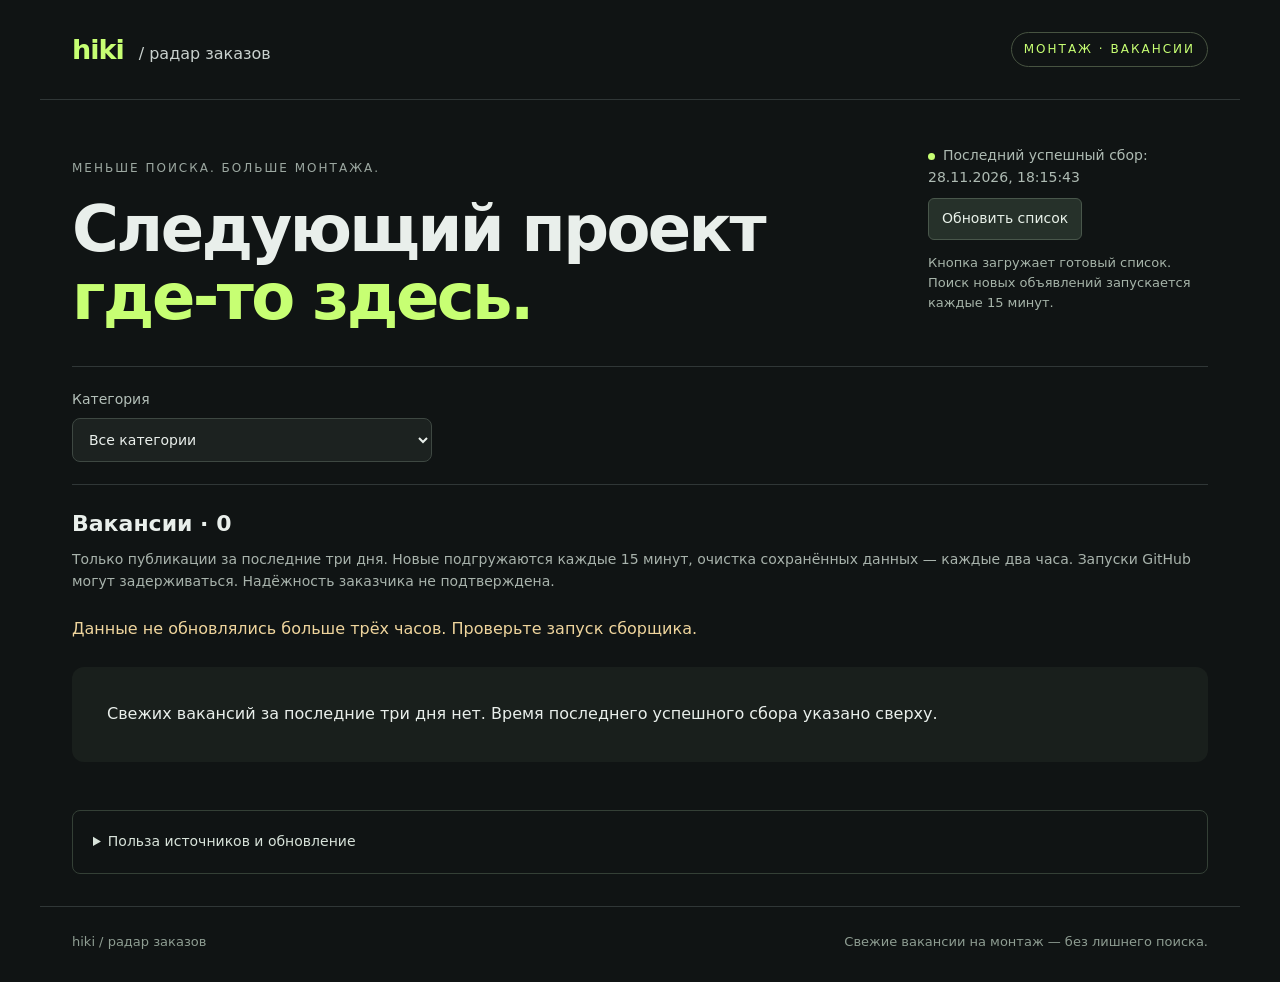
<file: montage-radar/site/index.html>
<!doctype html>
<html lang="ru"><head><meta charset="utf-8"><meta name="viewport" content="width=device-width,initial-scale=1"><meta name="color-scheme" content="dark"><title>hiki / радар заказов</title><link rel="stylesheet" href="style.css"></head>
<body>
<header><a class="brand" href="./">hiki<span>/ радар заказов</span></a><span class="pill">МОНТАЖ · ВАКАНСИИ</span></header>
<main><div class="intro"><div><p class="eyebrow">МЕНЬШЕ ПОИСКА. БОЛЬШЕ МОНТАЖА.</p><h1>Следующий проект<br><em>где-то здесь.</em></h1></div><div class="sync"><span class="dot"></span><span id="updated">Загружаем объявления…</span><button id="refresh" class="small">Обновить список</button><p class="unknown">Кнопка загружает готовый список. Поиск новых объявлений запускается каждые 15 минут.</p></div></div>
<section class="toolbar" aria-label="Категории"><label>Категория<select id="format"><option value="">Все категории</option><option>Короткие видео</option><option>YouTube</option><option>Подкасты</option><option>Анимация</option><option>Игровые видео</option><option>Монтаж</option></select></label></section>
<div class="list-head"><h2 id="count">Вакансии</h2></div>
<p class="notice">Только публикации за последние три дня. Новые подгружаются каждые 15 минут, очистка сохранённых данных — каждые два часа. Запуски GitHub могут задерживаться. Надёжность заказчика не подтверждена.</p>
<div id="message" role="status"></div><section id="jobs" aria-label="Список вакансий"></section>
<details class="sources"><summary>Польза источников и обновление</summary><p>Собираем доступные открытые публикации. Проверяем открытые ленты каждые 15 минут: до восьми страниц при первом сборе, затем новые посты и перекрытие для обновлений. Счётчик новых не включает повторное чтение старых постов. Статистика за семь дней показывает найденные уникальные заказы и пересечения между каналами. «Только в этом канале» — среди подключённых источников, а не всего Telegram. Статистика зависит от полноты сбора и не измеряет оплату или количество полученных вами клиентов.</p><div id="sources"></div></details>
</main><footer>hiki / радар заказов<span>Свежие вакансии на монтаж — без лишнего поиска.</span></footer><script src="app.js"></script></body></html>
</file>
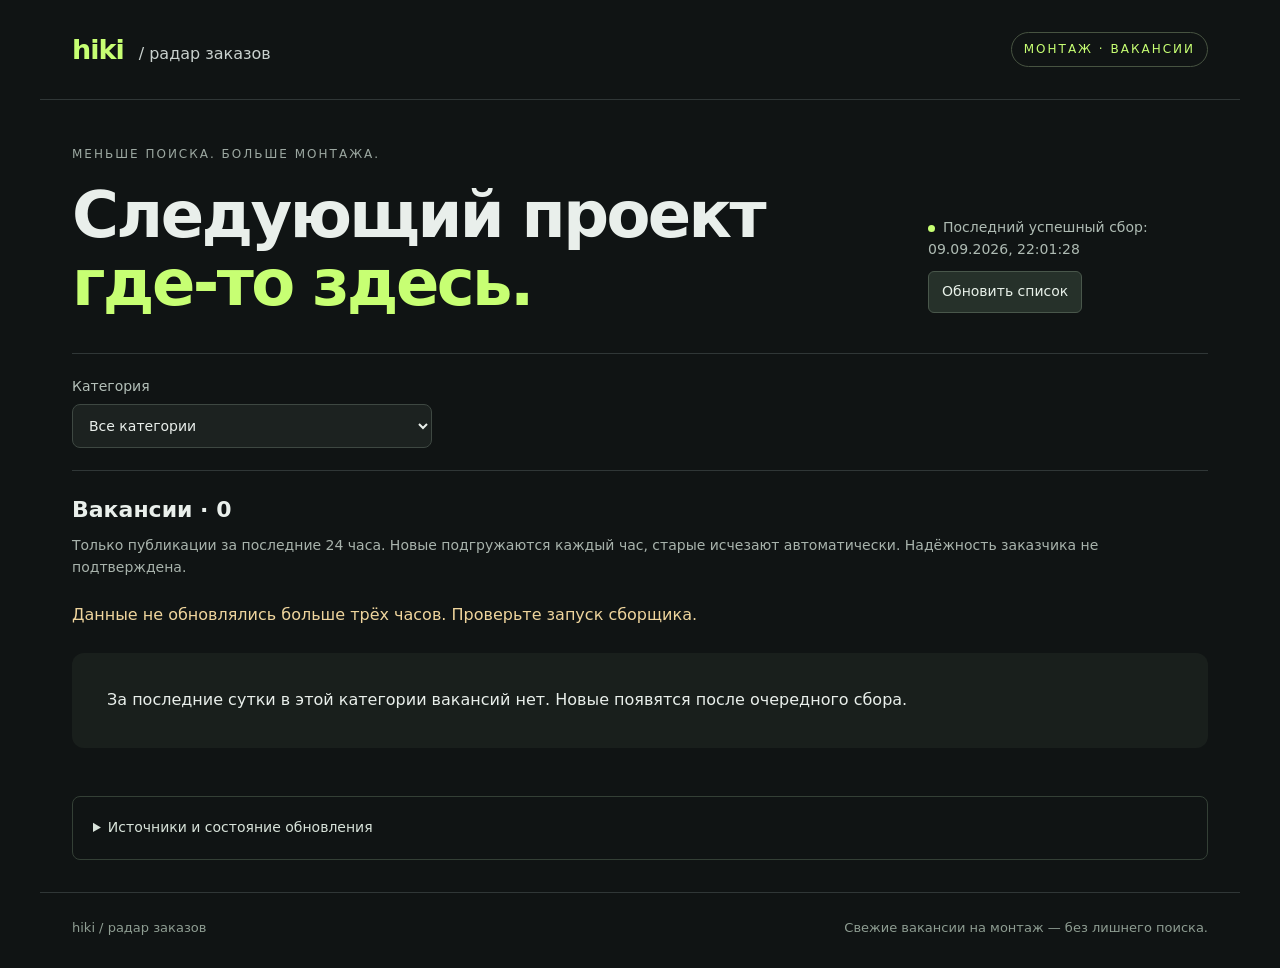
<file: montage-radar-main/montage-radar/site/index.html>
<!doctype html>
<html lang="ru"><head><meta charset="utf-8"><meta name="viewport" content="width=device-width,initial-scale=1"><meta name="color-scheme" content="dark"><title>hiki / радар заказов</title><link rel="stylesheet" href="style.css"></head>
<body>
<header><a class="brand" href="./">hiki<span>/ радар заказов</span></a><span class="pill">МОНТАЖ · ВАКАНСИИ</span></header>
<main><div class="intro"><div><p class="eyebrow">МЕНЬШЕ ПОИСКА. БОЛЬШЕ МОНТАЖА.</p><h1>Следующий проект<br><em>где-то здесь.</em></h1></div><div class="sync"><span class="dot"></span><span id="updated">Загружаем объявления…</span><button id="refresh" class="small">Обновить список</button></div></div>
<section class="toolbar" aria-label="Категории"><label>Категория<select id="format"><option value="">Все категории</option><option>Короткие видео</option><option>YouTube</option><option>Подкасты</option><option>Анимация</option><option>Игровые видео</option><option>Монтаж</option></select></label></section>
<div class="list-head"><h2 id="count">Вакансии</h2></div>
<p class="notice">Только публикации за последние 24 часа. Новые подгружаются каждый час, старые исчезают автоматически. Надёжность заказчика не подтверждена.</p>
<div id="message" role="status"></div><section id="jobs" aria-label="Список вакансий"></section>
<details class="sources"><summary>Источники и состояние обновления</summary><p>Собираем доступные открытые публикации. Проверяем открытые ленты каждый час: до восьми страниц при первом сборе, затем новые посты и перекрытие для обновлений. Счётчик новых не включает повторное чтение старых постов. Проверка канала означает просмотр публикаций, а не гарантию оплаты заказчиками.</p><div id="sources"></div></details>
</main><footer>hiki / радар заказов<span>Свежие вакансии на монтаж — без лишнего поиска.</span></footer><script src="app.js"></script></body></html>
</file>
<file: montage-radar/site/style.css>
*{box-sizing:border-box}body{margin:0;background:#101414;color:#e9efeb;font:16px/1.55 system-ui,sans-serif}header,main,footer{max-width:1200px;margin:auto;padding:0 32px}header{height:100px;display:flex;align-items:center;justify-content:space-between;border-bottom:1px solid #303737}.brand{font-size:27px;font-weight:850;letter-spacing:-1px;text-decoration:none;color:#c7ff73}.brand span{font-size:16px;font-weight:450;color:#c9d1ce;letter-spacing:0;margin-left:15px}.pill,.eyebrow{font-size:12px;letter-spacing:2px}.pill{border:1px solid #475341;padding:7px 12px;border-radius:30px;color:#c7ff73}.intro{display:flex;justify-content:space-between;align-items:end;gap:30px;padding:45px 0 35px}.eyebrow{color:#9ca8a1;margin:0 0 17px}h1{font-size:clamp(38px,5.3vw,64px);line-height:1.07;letter-spacing:-2.6px;margin:0;font-weight:650}h1 em{font-style:normal;color:#c7ff73}.sync{max-width:280px;font-size:14px;color:#aebbb3;padding-bottom:5px}.dot{display:inline-block;width:7px;height:7px;background:#c7ff73;border-radius:50%;margin-right:8px}.small{display:block;margin-top:10px;font-size:14px}.toolbar{display:grid;grid-template-columns:2fr 1.1fr 1.1fr 1fr;gap:12px;border-top:1px solid #303737;border-bottom:1px solid #303737;padding:22px 0}label{font-size:14px;color:#b3bfb8}input,select,button{font:inherit}input[type=search],select{width:100%;background:#1c2220;color:#e9efeb;border:1px solid #3e4842;padding:12px;border-radius:8px;margin-top:7px}button{cursor:pointer;background:#26312a;color:#e8f1e9;border:1px solid #49574b;border-radius:6px;padding:9px 13px}button:hover{background:#354537}a{color:#c7ff73}button:focus-visible,a:focus-visible,input:focus-visible,select:focus-visible{outline:3px solid #c7ff73;outline-offset:3px}.list-head{display:flex;justify-content:space-between;align-items:center;margin-top:22px}h2{font-size:22px;font-weight:600;margin:0}.check{display:flex;align-items:center;gap:8px}input[type=checkbox]{accent-color:#c7ff73}.notice{font-size:14px;color:#a8b3ac;margin:8px 0 24px}#jobs{display:grid;gap:16px}.card{display:grid;grid-template-columns:1fr 230px;gap:25px;background:#191f1c;border:1px solid #344036;border-radius:12px;padding:25px}.card h3{font-size:21px;line-height:1.35;margin:12px 0;overflow-wrap:anywhere}.meta{color:#a6b4a9;font-size:13px}.tags{display:flex;flex-wrap:wrap;gap:6px;margin-bottom:13px}.tag{font-size:12px;border:1px solid #4a584b;color:#c9d8cb;padding:3px 8px;border-radius:20px}.excerpt{white-space:pre-wrap;color:#c1ccc3;margin:0;overflow-wrap:anywhere}.card details{margin-top:12px}.full{white-space:pre-wrap;overflow-wrap:anywhere;font-size:15px;color:#d4ddd7}.aside{border-left:1px solid #344036;padding-left:23px;font-size:14px}.money{font-size:17px;font-weight:600;color:#c7ff73;overflow-wrap:anywhere}.risk{background:#332e22;border:1px solid #675732;padding:10px;margin:13px 0;color:#f1d596;font-size:13px;border-radius:6px}.unknown{color:#a6b4a9;font-size:13px}.actions{display:flex;gap:6px;flex-wrap:wrap;margin-top:14px}.actions button{font-size:13px;padding:6px 9px}.primary{display:block;background:#c7ff73;color:#182010;text-align:center;font-weight:650;text-decoration:none;border-radius:6px;padding:10px;margin-top:14px}.contacts{overflow-wrap:anywhere;margin-top:10px}.sources{margin:32px 0;padding:20px;border:1px solid #344036;border-radius:8px;color:#aeb9b0;font-size:14px}summary{cursor:pointer;color:#d8e3da}.source{padding:10px 0;border-bottom:1px solid #344036}footer{display:flex;justify-content:space-between;padding-top:25px;padding-bottom:30px;color:#8e9d92;font-size:13px;border-top:1px solid #303737}.empty{padding:35px;background:#191f1c;border-radius:12px}#message{color:#efd59d;margin:10px 0} @media(max-width:800px){header,main,footer{padding-left:18px;padding-right:18px}.pill{display:none}.intro{display:block;padding-top:30px}.sync{margin-top:24px;max-width:none}.toolbar{grid-template-columns:1fr 1fr}.search{grid-column:1/-1}.card{grid-template-columns:1fr;padding:19px;gap:16px}.aside{border-left:0;border-top:1px solid #344036;padding:16px 0 0}footer{display:block}footer span{display:block;margin-top:8px}.list-head{gap:15px;align-items:start}h1{letter-spacing:-1.5px}}

.toolbar{grid-template-columns:minmax(220px,360px)}@media(max-width:800px){.toolbar{grid-template-columns:1fr}}

.facts{display:grid;grid-template-columns:75px minmax(0,1fr);gap:10px 14px;margin:16px 0}.facts dt{color:#9eafa2;font-size:14px}.facts dd{margin:0;overflow-wrap:anywhere}.originals{display:grid;gap:8px;margin-top:16px;overflow-wrap:anywhere}.source-value{color:#c7ff73}
</file>
<file: montage-radar-main/montage-radar/site/style.css>
*{box-sizing:border-box}body{margin:0;background:#101414;color:#e9efeb;font:16px/1.55 system-ui,sans-serif}header,main,footer{max-width:1200px;margin:auto;padding:0 32px}header{height:100px;display:flex;align-items:center;justify-content:space-between;border-bottom:1px solid #303737}.brand{font-size:27px;font-weight:850;letter-spacing:-1px;text-decoration:none;color:#c7ff73}.brand span{font-size:16px;font-weight:450;color:#c9d1ce;letter-spacing:0;margin-left:15px}.pill,.eyebrow{font-size:12px;letter-spacing:2px}.pill{border:1px solid #475341;padding:7px 12px;border-radius:30px;color:#c7ff73}.intro{display:flex;justify-content:space-between;align-items:end;gap:30px;padding:45px 0 35px}.eyebrow{color:#9ca8a1;margin:0 0 17px}h1{font-size:clamp(38px,5.3vw,64px);line-height:1.07;letter-spacing:-2.6px;margin:0;font-weight:650}h1 em{font-style:normal;color:#c7ff73}.sync{max-width:280px;font-size:14px;color:#aebbb3;padding-bottom:5px}.dot{display:inline-block;width:7px;height:7px;background:#c7ff73;border-radius:50%;margin-right:8px}.small{display:block;margin-top:10px;font-size:14px}.toolbar{display:grid;grid-template-columns:2fr 1.1fr 1.1fr 1fr;gap:12px;border-top:1px solid #303737;border-bottom:1px solid #303737;padding:22px 0}label{font-size:14px;color:#b3bfb8}input,select,button{font:inherit}input[type=search],select{width:100%;background:#1c2220;color:#e9efeb;border:1px solid #3e4842;padding:12px;border-radius:8px;margin-top:7px}button{cursor:pointer;background:#26312a;color:#e8f1e9;border:1px solid #49574b;border-radius:6px;padding:9px 13px}button:hover{background:#354537}a{color:#c7ff73}button:focus-visible,a:focus-visible,input:focus-visible,select:focus-visible{outline:3px solid #c7ff73;outline-offset:3px}.list-head{display:flex;justify-content:space-between;align-items:center;margin-top:22px}h2{font-size:22px;font-weight:600;margin:0}.check{display:flex;align-items:center;gap:8px}input[type=checkbox]{accent-color:#c7ff73}.notice{font-size:14px;color:#a8b3ac;margin:8px 0 24px}#jobs{display:grid;gap:16px}.card{display:grid;grid-template-columns:1fr 230px;gap:25px;background:#191f1c;border:1px solid #344036;border-radius:12px;padding:25px}.card h3{font-size:21px;line-height:1.35;margin:12px 0;overflow-wrap:anywhere}.meta{color:#a6b4a9;font-size:13px}.tags{display:flex;flex-wrap:wrap;gap:6px;margin-bottom:13px}.tag{font-size:12px;border:1px solid #4a584b;color:#c9d8cb;padding:3px 8px;border-radius:20px}.excerpt{white-space:pre-wrap;color:#c1ccc3;margin:0;overflow-wrap:anywhere}.card details{margin-top:12px}.full{white-space:pre-wrap;overflow-wrap:anywhere;font-size:15px;color:#d4ddd7}.aside{border-left:1px solid #344036;padding-left:23px;font-size:14px}.money{font-size:17px;font-weight:600;color:#c7ff73;overflow-wrap:anywhere}.risk{background:#332e22;border:1px solid #675732;padding:10px;margin:13px 0;color:#f1d596;font-size:13px;border-radius:6px}.unknown{color:#a6b4a9;font-size:13px}.actions{display:flex;gap:6px;flex-wrap:wrap;margin-top:14px}.actions button{font-size:13px;padding:6px 9px}.primary{display:block;background:#c7ff73;color:#182010;text-align:center;font-weight:650;text-decoration:none;border-radius:6px;padding:10px;margin-top:14px}.contacts{overflow-wrap:anywhere;margin-top:10px}.sources{margin:32px 0;padding:20px;border:1px solid #344036;border-radius:8px;color:#aeb9b0;font-size:14px}summary{cursor:pointer;color:#d8e3da}.source{padding:10px 0;border-bottom:1px solid #344036}footer{display:flex;justify-content:space-between;padding-top:25px;padding-bottom:30px;color:#8e9d92;font-size:13px;border-top:1px solid #303737}.empty{padding:35px;background:#191f1c;border-radius:12px}#message{color:#efd59d;margin:10px 0} @media(max-width:800px){header,main,footer{padding-left:18px;padding-right:18px}.pill{display:none}.intro{display:block;padding-top:30px}.sync{margin-top:24px;max-width:none}.toolbar{grid-template-columns:1fr 1fr}.search{grid-column:1/-1}.card{grid-template-columns:1fr;padding:19px;gap:16px}.aside{border-left:0;border-top:1px solid #344036;padding:16px 0 0}footer{display:block}footer span{display:block;margin-top:8px}.list-head{gap:15px;align-items:start}h1{letter-spacing:-1.5px}}

.toolbar{grid-template-columns:minmax(220px,360px)}@media(max-width:800px){.toolbar{grid-template-columns:1fr}}
</file>
